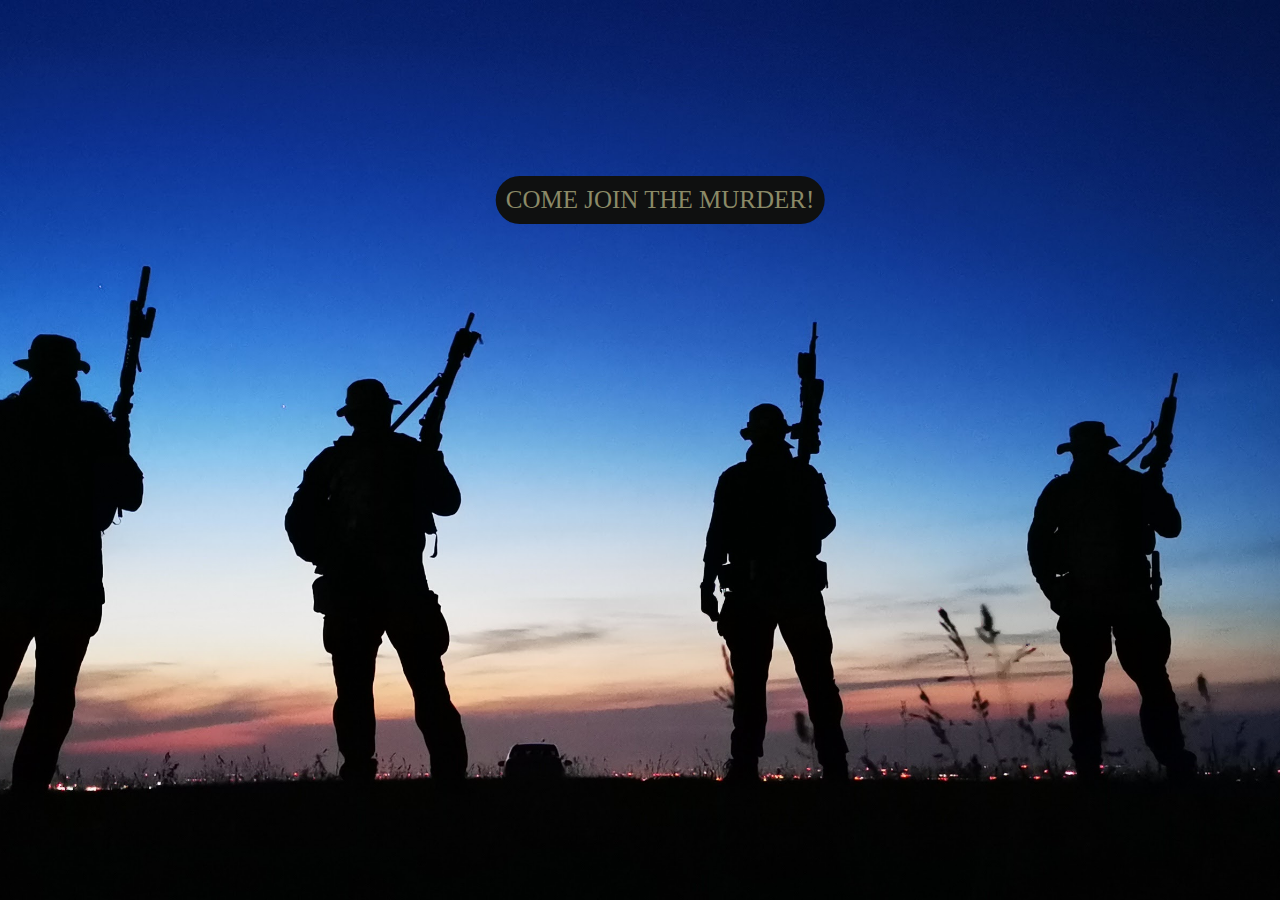
<file: index.html>
<!DOCTYPE html>
<html lang="en">
  <head>
    <meta charset="UTF-8" />
    <meta http-equiv="X-UA-Compatible" content="IE=edge" />
    <meta name="viewport" content="width=device-width, initial-scale=1.0" />
    <title>OAF 381</title>
    <link rel="stylesheet" href="style.css" />

    <script>
      const bodyScrollLock = (lock) => {
        const body = document.getElementsByTagName("body")[0];
        if (lock) {
          body.style.overflow = "hidden";
        } else {
          body.style.overflow = "auto";
        }
      };

      const hideIntro = () => {
        const intro = document.getElementsByClassName("intro")[0];
        intro.style.display = "none";
        bodyScrollLock(false);
      };
    </script>
  </head>
  <body>
    <div class="intro">
      <button class="intro-button" onclick="hideIntro()">
        COME JOIN THE MURDER!
      </button>
    </div>
    <div id="boxes">
      <div id="box1" class="Okto">
        <a href="./Petrovic.html">
          <!-- <h2><b>Octo</b></h2> -->
          <h2>FO#23</h2>
        </a>
      </div>
      <div id="box2" class="Smrtko">
        <a href="./Smrtko.html">
          <!-- <h2><b>Smrtko</b></h2> -->
          <h2>FO#04</h2>
        </a>
      </div>
      <div id="box3" class="Barac">
        <a href="./Barac.html">
          <!-- <h2><b>Iroquois</b></h2> -->
          <h2>FO#11</h2>
        </a>
      </div>
      <div id="box4" class="Petar">
        <a href="./Hammerhead.html">
          <!-- <h2><b>Hammerhead</b></h2> -->
          <h2>FO#05</h2>
        </a>
      </div>
      <div id="box5" class="Bulldog">
        <a href="./Bulldog.html">
          <!-- <h2><b>Bulldog</b></h2> -->
          <h2>FO#10</h2>
        </a>
      </div>
      <div id="box6" class="Coyote">
        <a href="./Coyote.html">
          <!-- <h2><b>Coyote</b></h2> -->
          <h2>FO#09</h2>
        </a>
      </div>
      <div id="box7" class="TEX">
        <a href="./TEX.html">
          <!-- <h2><b>TEX</b></h2> -->
          <h2>FO#99</h2>
        </a>
      </div>
      <div id="box8" class="Sledge">
        <a href="./Sledge.html">
          <!-- <h2><b>Sledge</b></h2> -->
          <h2>FO#07</h2>
        </a>
      </div>
      <div id="box9" class="Patriot">
        <a href="./Patriot.html">
          <!-- <h2><b>Patriot</b></h2> -->
          <h2>FO#66</h2>
        </a>
      </div>
      <div id="box10" class="Raven">
        <a href="./Raven.html">
          <!-- <h2><b>Raven</b></h2> -->
          <h2>FO#06</h2>
        </a>
      </div>
    </div>
    <div style="margin: 100px" class="Linkovi">
      <!-- <p> -->
      <a href="https://www.instagram.com/oaf.381/" target="_blank">
        <img
          src="./Slike/2119361_black white_circle_high quality_instagram_long shadow_icon.png"
          alt="INSTAGRAM"
          style="width: 50px; height: 50px"
        />
      </a>
      <!-- </p> -->
      <p>
        <b>
          <a href="mailto:oaf381@gmail.com">JOIN US</a>
        </b>
      </p>
    </div>
    <div class="iframe">
      <iframe
        width="100%"
        src="https://www.youtube.com/embed/X12i2P33sFw"
        title="YouTube video player"
        frameborder="0"
        allow="accelerometer; autoplay; clipboard-write; encrypted-media; gyroscope; picture-in-picture; web-share"
        allowfullscreen
      ></iframe>
    </div>
  </body>
</html>
</file>
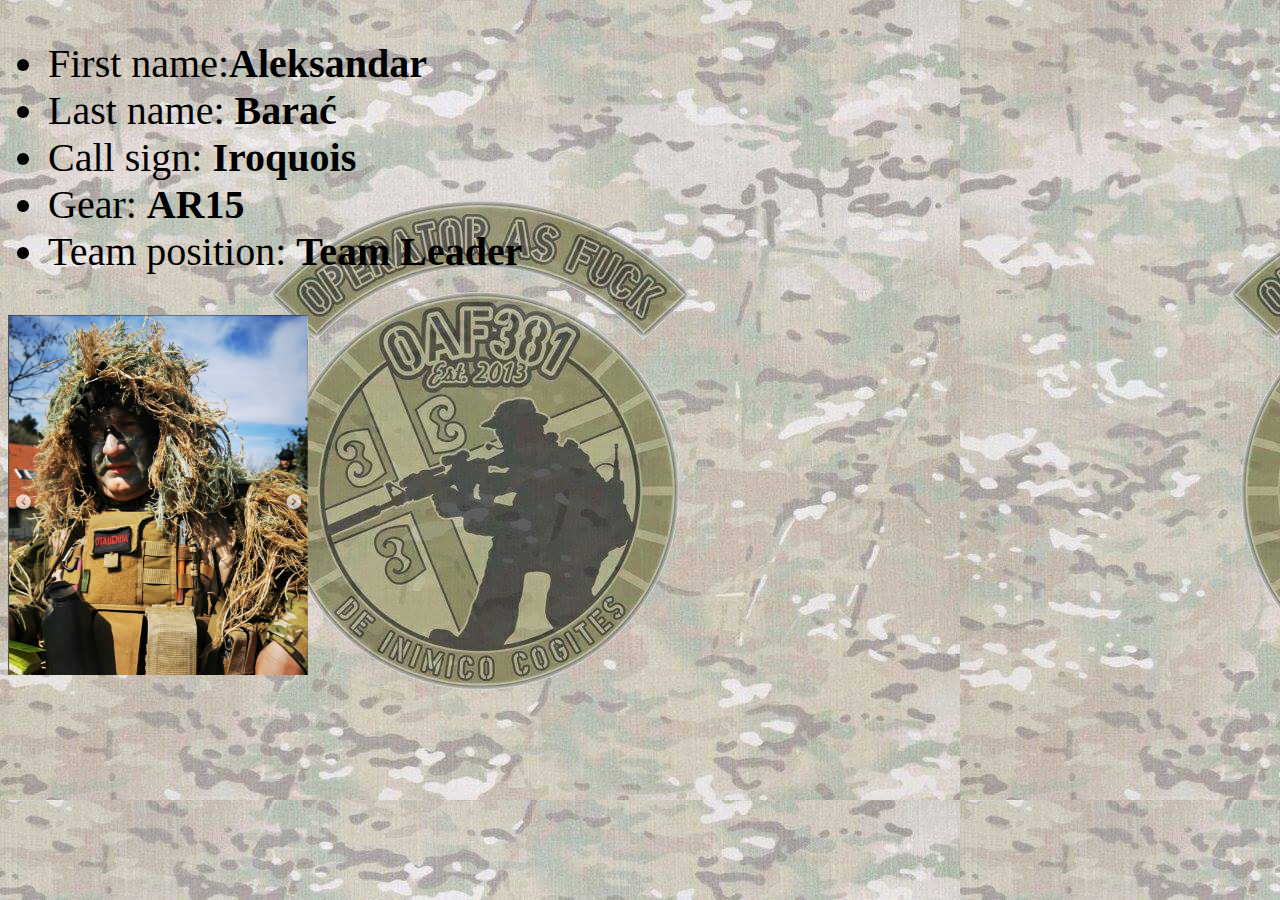
<file: Barac.html>
<!DOCTYPE html>
<html lang="en">
  <head>
    <meta charset="UTF-8" />
    <meta http-equiv="X-UA-Compatible" content="IE=edge" />
    <meta name="viewport" content="width=device-width, initial-scale=1.0" />
    <link rel="stylesheet" href="./template-style.css" />
    <title>Iroquois</title>
  </head>
  <body style="background-image: url(./Slike/pozadina\ amblem.JPG)">
    <div>
      <ul>
        <li>First name:<strong>Aleksandar</strong></li>
        <li>Last name: <strong>Barać</strong></li>
        <li>Call sign: <strong>Iroquois</strong></li>
        <li>Gear: <strong>AR15</strong></li>
        <li>Team position: <strong>Team Leader</strong></li>
      </ul>
      <img src="./Slike/barac profil.png" alt="Iroquois" width="300px" />
    </div>
  </body>
</html>
</file>
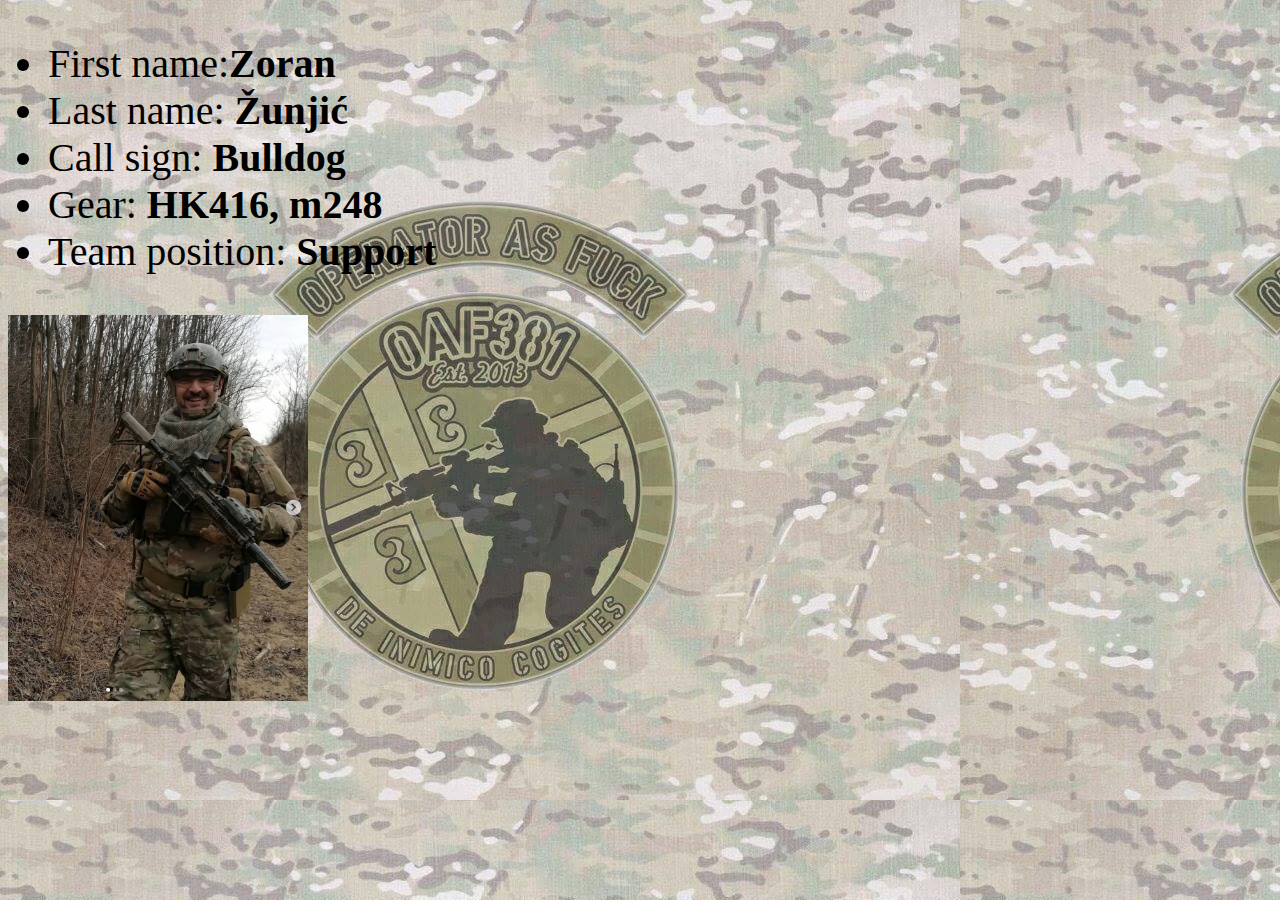
<file: Bulldog.html>
<!DOCTYPE html>
<html lang="en">
  <head>
    <meta charset="UTF-8" />
    <meta http-equiv="X-UA-Compatible" content="IE=edge" />
    <meta name="viewport" content="width=device-width, initial-scale=1.0" />
    <link rel="stylesheet" href="./template-style.css" />
    <title>Bulldog</title>
  </head>
  <body style="background-image: url(./Slike/pozadina\ amblem.JPG)">
    <div>
      <ul>
        <li>First name:<strong>Zoran</strong></li>
        <li>Last name: <strong>Žunjić</strong></li>
        <li>Call sign: <strong>Bulldog</strong></li>
        <li>Gear: <strong>HK416, m248</strong></li>
        <li>Team position: <strong>Support</strong></li>
      </ul>
      <img src="./Slike/zoki.png" alt="Bulldog" width="300px" />
    </div>
  </body>
</html>
</file>
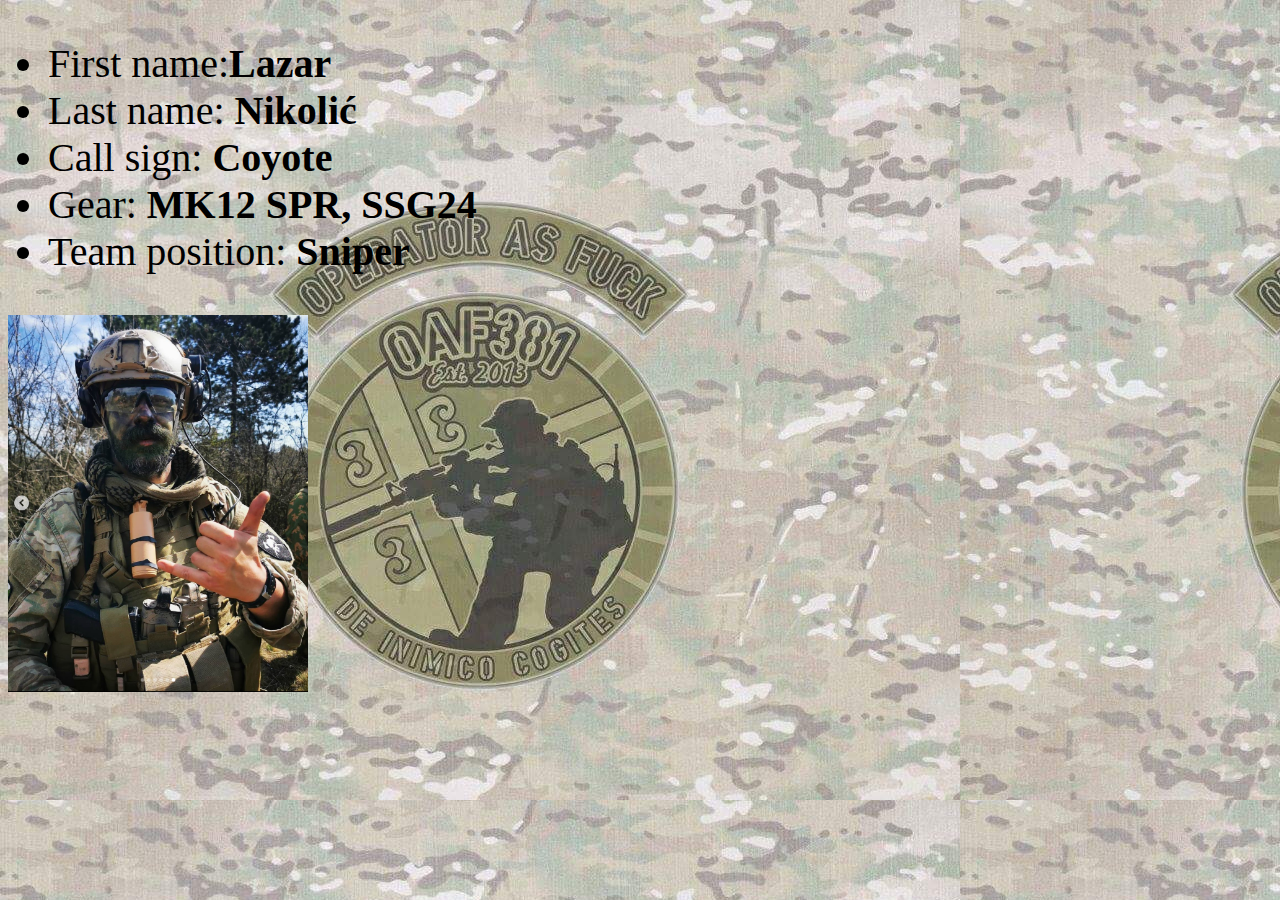
<file: Coyote.html>
<!DOCTYPE html>
<html lang="en">
  <head>
    <meta charset="UTF-8" />
    <meta http-equiv="X-UA-Compatible" content="IE=edge" />
    <meta name="viewport" content="width=device-width, initial-scale=1.0" />
    <link rel="stylesheet" href="./template-style.css" />
    <title>Coyote</title>
  </head>
  <body style="background-image: url(./Slike/pozadina\ amblem.JPG)">
    <div>
      <ul>
        <li>First name:<strong>Lazar</strong></li>
        <li>Last name: <strong>Nikolić</strong></li>
        <li>Call sign: <strong>Coyote</strong></li>
        <li>Gear: <strong>MK12 SPR, SSG24</strong></li>
        <li>Team position: <strong>Sniper</strong></li>
      </ul>
      <img src="./Slike/laza profil.png" alt="Coyote" width="300px" />
    </div>
  </body>
</html>
</file>
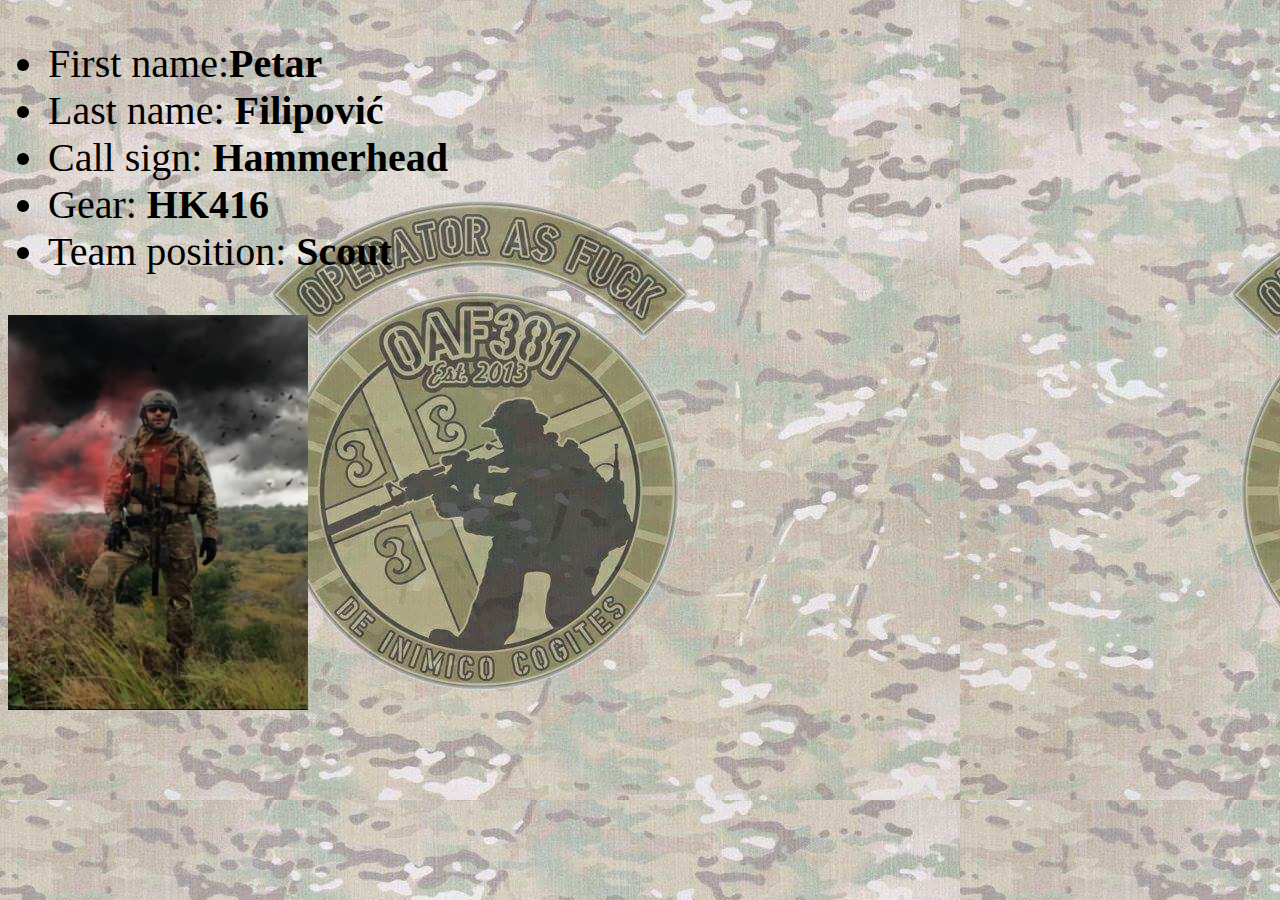
<file: Hammerhead.html>
<!DOCTYPE html>
<html lang="en">
  <head>
    <meta charset="UTF-8" />
    <meta http-equiv="X-UA-Compatible" content="IE=edge" />
    <meta name="viewport" content="width=device-width, initial-scale=1.0" />
    <link rel="stylesheet" href="./template-style.css" />
    <title>Hammerhead</title>
  </head>
  <body style="background-image: url(./Slike/pozadina\ amblem.JPG)">
    <div>
      <ul>
        <li>First name:<strong>Petar</strong></li>
        <li>Last name: <strong>Filipović</strong></li>
        <li>Call sign: <strong>Hammerhead</strong></li>
        <li>Gear: <strong>HK416</strong></li>
        <li>Team position: <strong>Scout</strong></li>
      </ul>
      <img src="./Slike/petar profil.png" alt="Hammerhead" width="300px" />
    </div>
  </body>
</html>
</file>
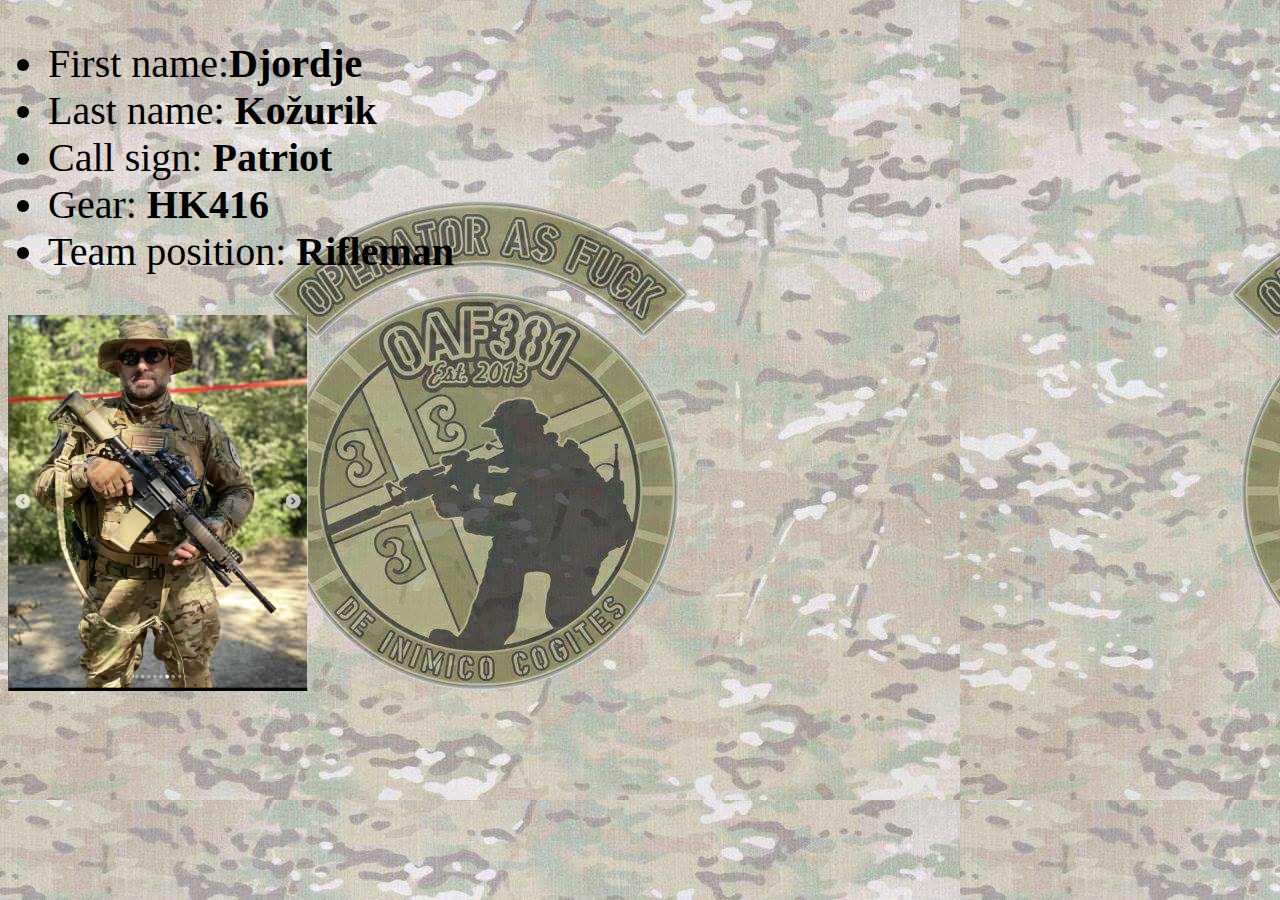
<file: Patriot.html>
<!DOCTYPE html>
<html lang="en">
  <head>
    <meta charset="UTF-8" />
    <meta http-equiv="X-UA-Compatible" content="IE=edge" />
    <meta name="viewport" content="width=device-width, initial-scale=1.0" />
    <link rel="stylesheet" href="./template-style.css" />
    <title>Patriot</title>
  </head>
  <body style="background-image: url(./Slike/pozadina\ amblem.JPG)">
    <div>
      <ul>
        <li>First name:<strong>Djordje</strong></li>
        <li>Last name: <strong>Kožurik</strong></li>
        <li>Call sign: <strong>Patriot</strong></li>
        <li>Gear: <strong>HK416</strong></li>
        <li>Team position: <strong>Rifleman</strong></li>
      </ul>
      <img src="./Slike/Djole.png" alt="Patriot" width="300px" />
    </div>
  </body>
</html>
</file>
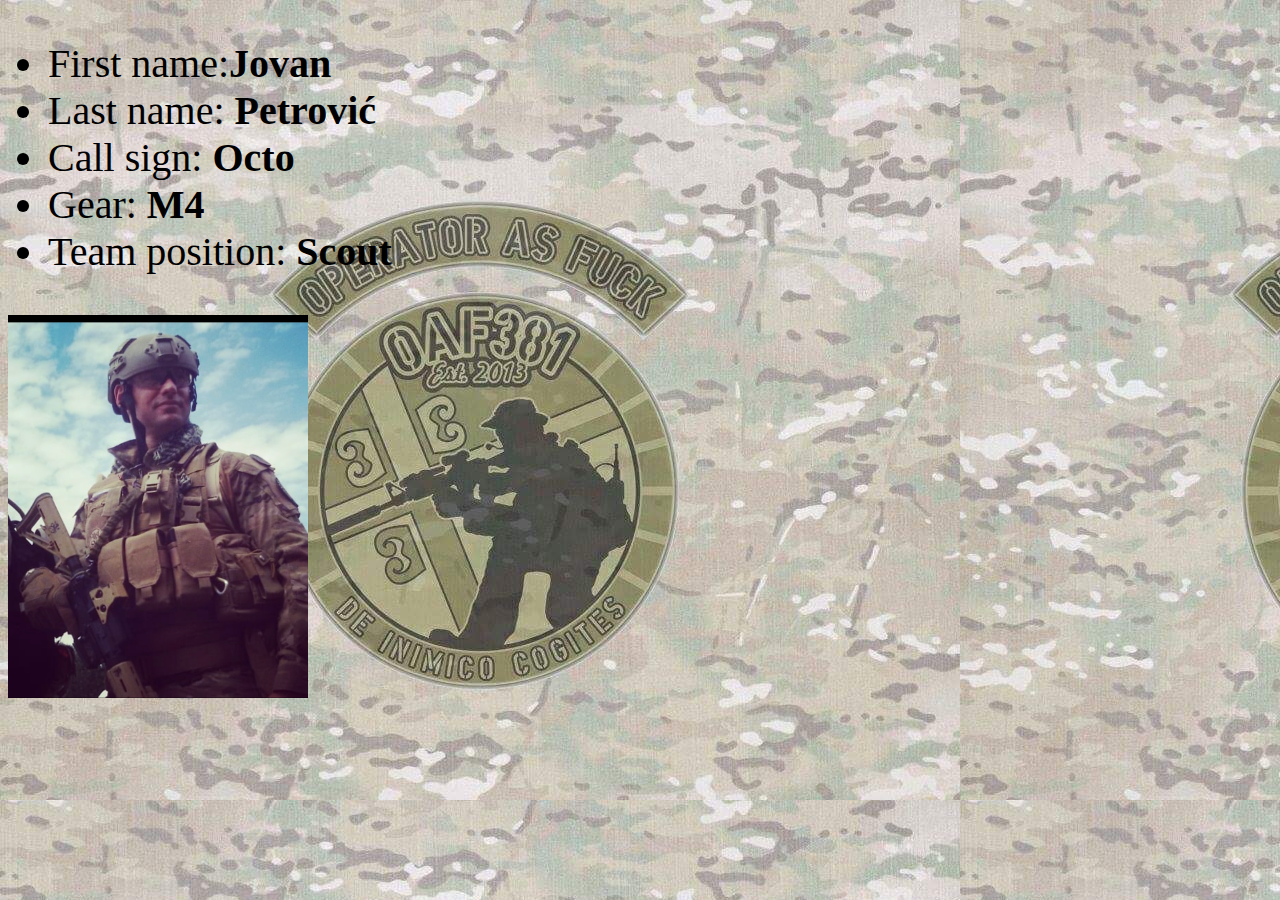
<file: Petrovic.html>
<!DOCTYPE html>
<html lang="en">
  <head>
    <meta charset="UTF-8" />
    <meta http-equiv="X-UA-Compatible" content="IE=edge" />
    <meta name="viewport" content="width=device-width, initial-scale=1.0" />
    <link rel="stylesheet" href="./template-style.css" />
    <title>Octo</title>
  </head>
  <body style="background-image: url(./Slike/pozadina\ amblem.JPG)">
    <div>
      <ul>
        <li>First name:<strong>Jovan</strong></li>
        <li>Last name: <strong>Petrović</strong></li>
        <li>Call sign: <strong>Octo</strong></li>
        <li>Gear: <strong>M4</strong></li>
        <li>Team position: <strong>Scout</strong></li>
      </ul>
      <img src="./Slike/octo profil.jpeg" alt="Octo" width="300px" />
    </div>
  </body>
</html>
</file>
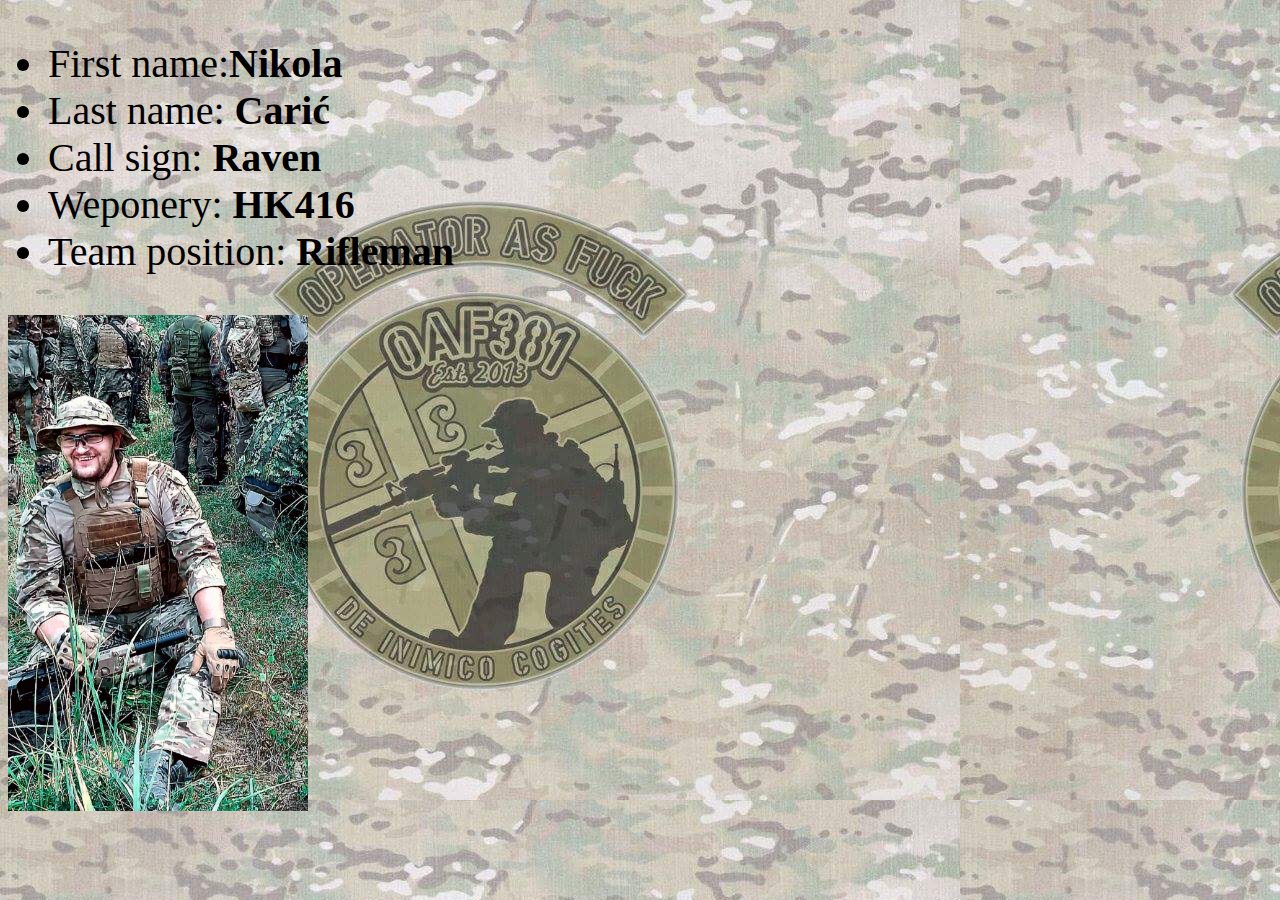
<file: Raven.html>
<!DOCTYPE html>
<html lang="en">
  <head>
    <meta charset="UTF-8" />
    <meta http-equiv="X-UA-Compatible" content="IE=edge" />
    <meta name="viewport" content="width=device-width, initial-scale=1.0" />
    <link rel="stylesheet" href="./template-style.css" />
    <title>Raven</title>
  </head>
  <body style="background-image: url(./Slike/pozadina\ amblem.JPG)">
    <div>
      <ul>
        <li>First name:<strong>Nikola</strong></li>
        <li>Last name: <strong>Carić</strong></li>
        <li>Call sign: <strong>Raven</strong></li>
        <li>Weponery: <strong>HK416</strong></li>
        <li>Team position: <strong>Rifleman</strong></li>
      </ul>
      <img src="./Slike/patriot profil.JPG" alt="Raven" width="300px" />
    </div>
  </body>
</html>
</file>
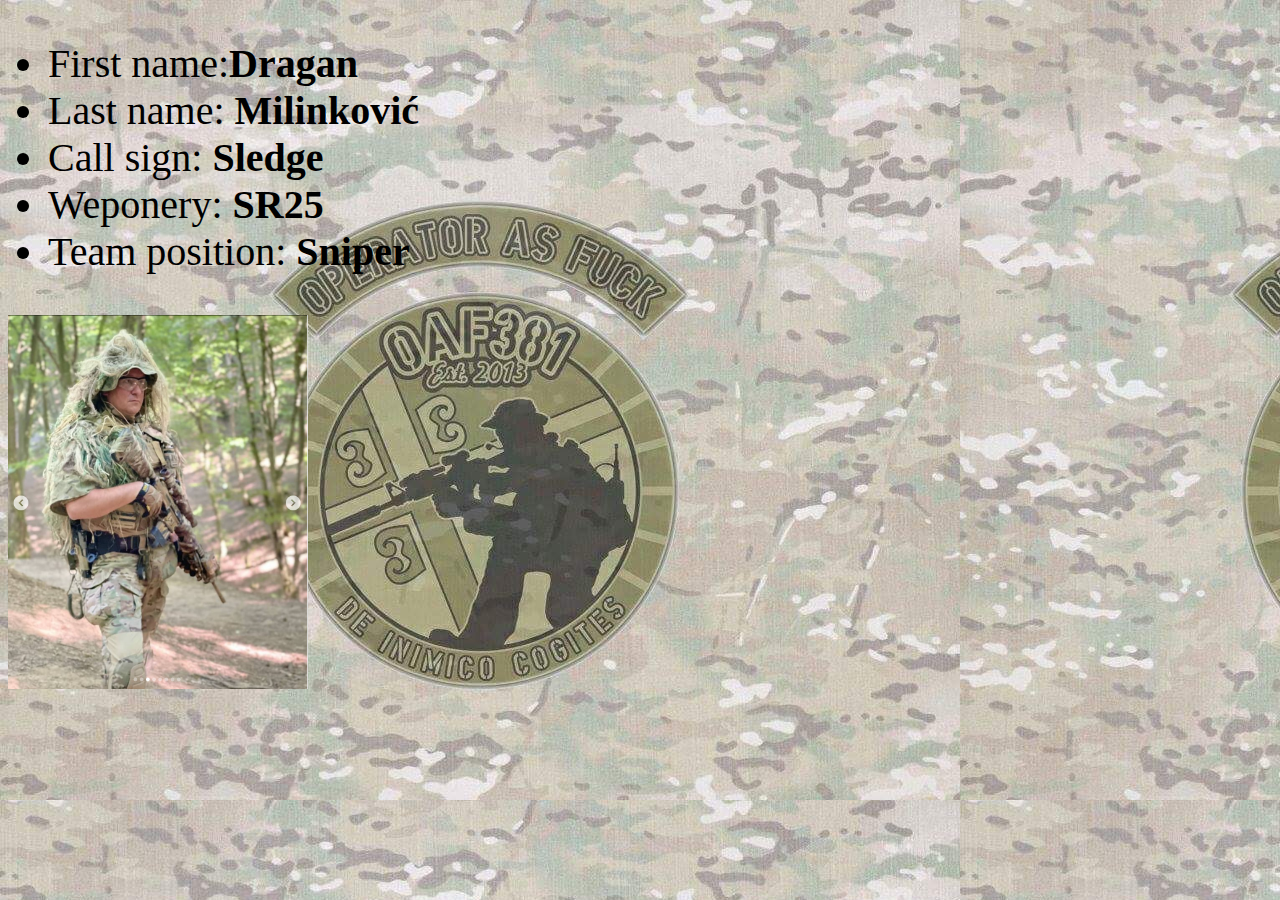
<file: Sledge.html>
<!DOCTYPE html>
<html lang="en">
  <head>
    <meta charset="UTF-8" />
    <meta http-equiv="X-UA-Compatible" content="IE=edge" />
    <meta name="viewport" content="width=device-width, initial-scale=1.0" />
    <link rel="stylesheet" href="./template-style.css" />
    <title>Sledge</title>
  </head>
  <body style="background-image: url(./Slike/pozadina\ amblem.JPG)">
    <div>
      <ul>
        <li>First name:<strong>Dragan</strong></li>
        <li>Last name: <strong>Milinković</strong></li>
        <li>Call sign: <strong>Sledge</strong></li>
        <li>Weponery: <strong>SR25</strong></li>
        <li>Team position: <strong>Sniper</strong></li>
      </ul>
      <img src="./Slike/sledge.png" alt="Sledge" width="300px" />
    </div>
  </body>
</html>
</file>
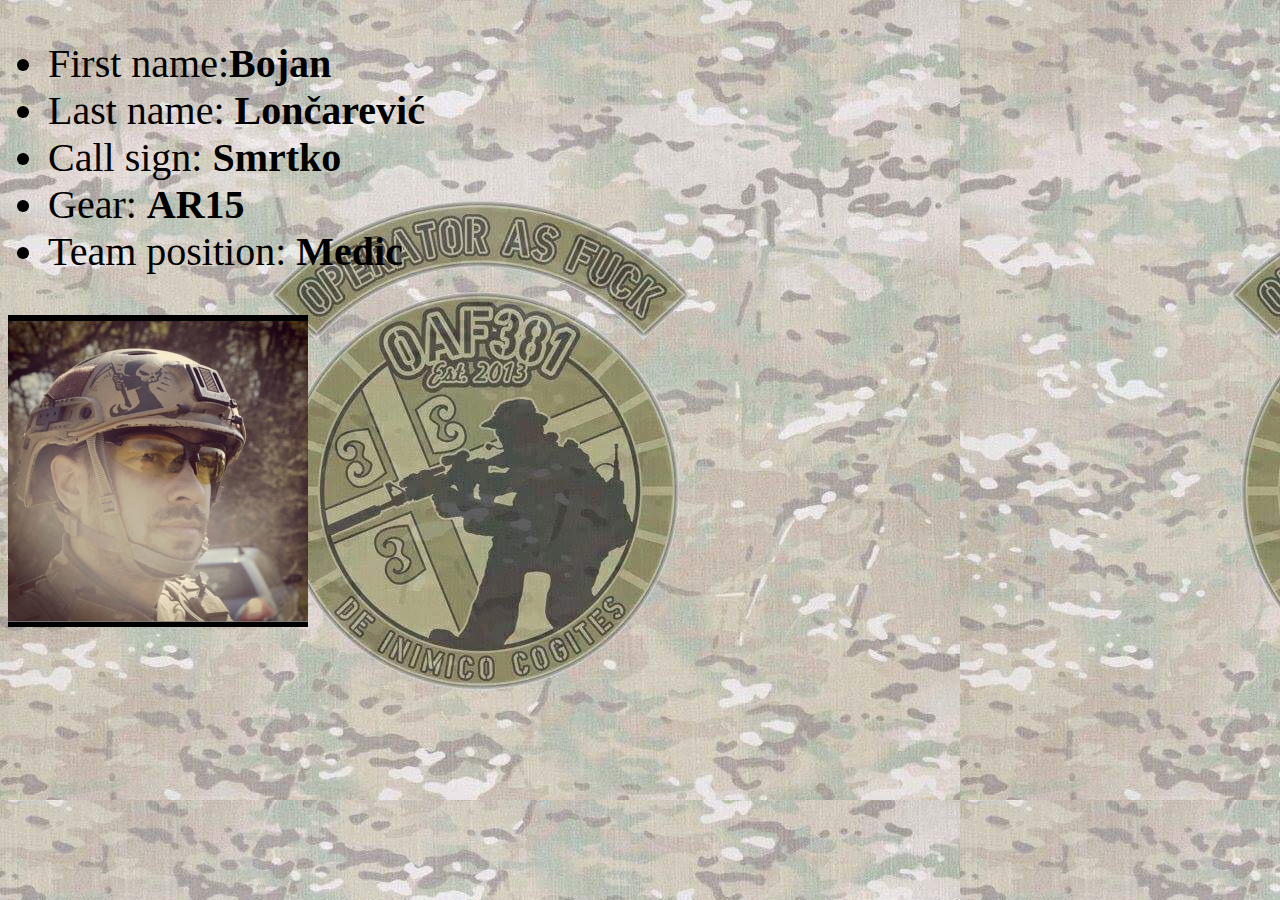
<file: Smrtko.html>
<!DOCTYPE html>
<html lang="en">
  <head>
    <meta charset="UTF-8" />
    <meta http-equiv="X-UA-Compatible" content="IE=edge" />
    <meta name="viewport" content="width=device-width, initial-scale=1.0" />
    <link rel="stylesheet" href="./template-style.css" />
    <title>Smrtko</title>
  </head>
  <body style="background-image: url(./Slike/pozadina\ amblem.JPG)">
    <div>
      <ul>
        <li>First name:<strong>Bojan</strong></li>
        <li>Last name: <strong>Lončarević</strong></li>
        <li>Call sign: <strong>Smrtko</strong></li>
        <li>Gear: <strong>AR15</strong></li>
        <li>Team position: <strong>Medic</strong></li>
      </ul>
      <img src="./Slike/smrtko profil.jpeg" alt="Smrtko" width="300px" />
    </div>
  </body>
</html>
</file>
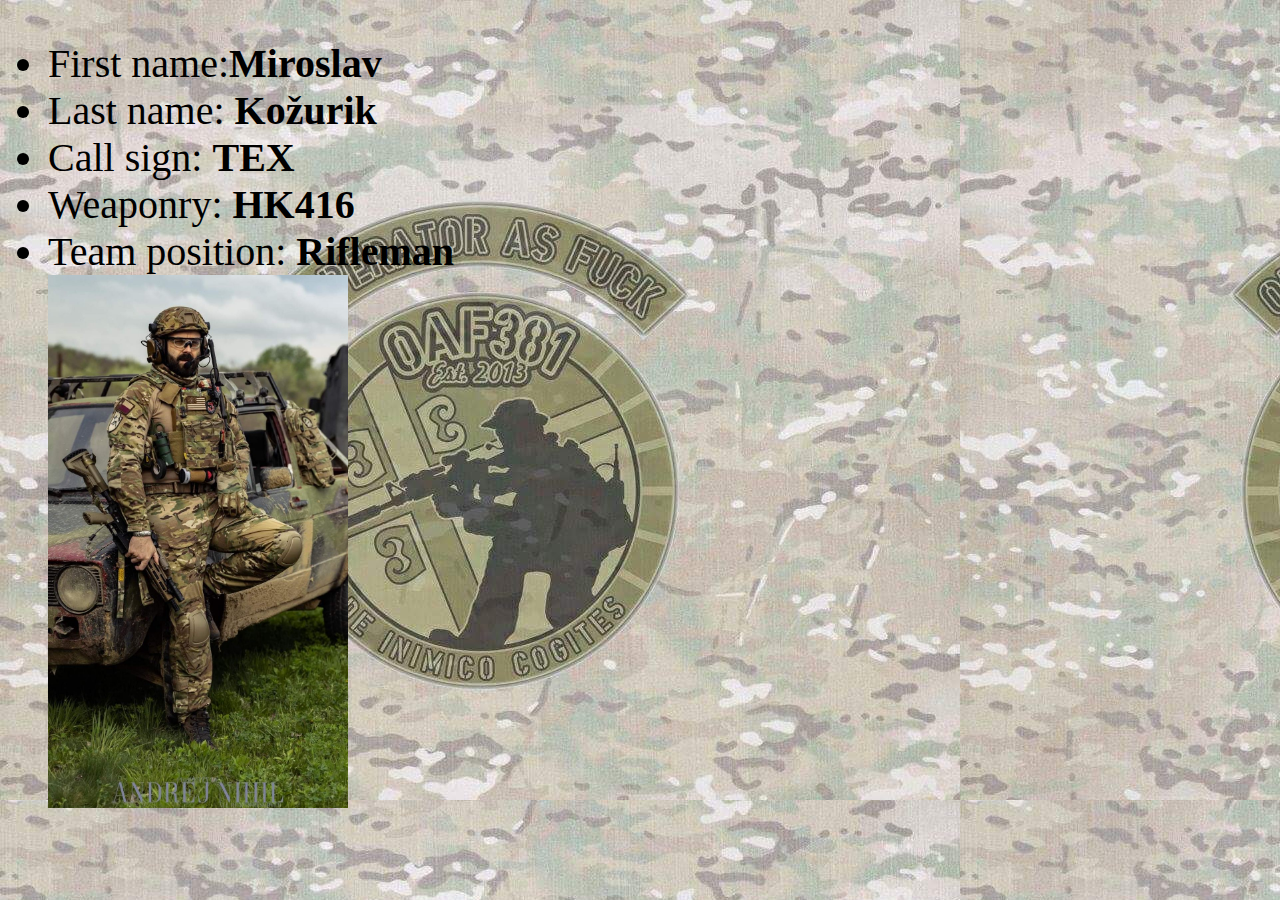
<file: TEX.html>
<!DOCTYPE html>
<html lang="en">
  <head>
    <meta charset="UTF-8" />
    <meta http-equiv="X-UA-Compatible" content="IE=edge" />
    <meta name="viewport" content="width=device-width, initial-scale=1.0" />
    <link rel="stylesheet" href="./template-style.css" />
    <title>TEX</title>
  </head>
  <body style="background-image: url(./Slike/pozadina\ amblem.JPG)">
    <div>
      <ul>
        <li>First name:<strong>Miroslav</strong></li>
        <li>Last name: <strong>Kožurik</strong></li>
        <li>Call sign: <strong>TEX</strong></li>
        <li>Weaponry: <strong>HK416</strong></li>
        <li>Team position: <strong>Rifleman</strong></li>
        <img src="./Slike/Miroslav.JPG" alt="TEX" width="300px" />
      </ul>
    </div>
  </body>
</html>
</file>
<file: style.css>
.Smrtko,
.Barac,
.Coyote,
.Patriot,
.Okto,
.Petar,
.Bulldog,
.Raven,
.TEX,
.Sledge {
  background-color: #00ffff00;
  border-style: solid;
  border-radius: 20px;
  text-align: center;
  text-decoration: double;
  transition: transform 0.5s;
  border-width: 5px;
  border-color: #101011;
  background: rgba(77, 77, 156, 0.382);
  width: 25%;
  background-size: 100%;
  background-position: center;
  background-repeat: no-repeat;
}

.Smrtko:hover {
  background-image: url(./Slike/IMG_9377.JPG);
  transform: scale(1.4);
}

.Barac:hover {
  background-image: url(./Slike/IMG_6057.jpg);
  transform: scale(1.4);
}

.Okto:hover {
  background-image: url(./Slike/IMG_6055.jpg);
  transform: scale(1.4);
}

.Petar:hover {
  background-image: url(./Slike/IMG_6058.jpg);
  transform: scale(1.4);
}

.Coyote:hover {
  background-image: url(./Slike/coyote.jpg);
  transform: scale(1.4);
}
.Bulldog:hover {
  background-image: url(./Slike/bulldog.JPG);
  transform: scale(1.4);
}
.TEX:hover {
  background-image: url(./Slike/TEX.JPG);
  transform: scale(1.4);
}

.Patriot:hover {
  background-image: url(./Slike/patriot.JPG);
  transform: scale(1.4);
}

.Raven:hover {
  background-image: url(./Slike/raven.JPG);
  transform: scale(1.4);
}

.Sledge:hover {
  background-image: url(./Slike/Sledge.JPG);
  transform: scale(1.4);
}

h2 {
  text-shadow: 1px 1px 1px #ef8c1b;
  font-size: 30px;
  color: #2a2a2a;
  text-decoration: underline;
}

#boxes {
  border-width: 5px;
  border-color: #101011;
  display: flex;
  gap: 15px;
  padding: 10px;
  margin: 0 auto;
}

p {
  font-size: 30px;
  color: #ef8c1b;
}

button {
  color: #8b8a67;
  margin: 40px;
  padding: 30px;
  border-radius: 40px;
  border-color: #8b8a67;
  background-color: rgb(28, 29, 29);
}

.dugme {
  text-align: center;
}

body {
  overflow: hidden;
  margin: 0;
  position: relative;
  background-position: center;
  background-repeat: no-repeat;
  background-size: 100%;
  background-image: url(./Slike/IMG_8422.JPG);
  min-height: 100vh;
}

a:link {
  text-decoration: none;
  color: #ef8c1b;
}

a:visited {
  text-decoration: line-through;
  color: unset;
}

a:hover {
  text-decoration: overline underline;
  color: #ef8c1b;
}

a:active {
  text-decoration: underline;
}
.Linkovi {
  text-align: center;
  color: #ef8c1b;
}

/* Intro */

.intro {
  position: absolute;
  top: 0;
  bottom: 0;
  left: 0;
  right: 0;
  background-image: url(./Slike/intro\ slika.jpg);
  background-position: center;
  background-repeat: no-repeat;
  background-size: cover;
  z-index: 2;
}

.intro-button {
  cursor: pointer;
  position: absolute;
  font-family: Cambria, Cochin, Georgia, Times, "Times New Roman", serif;
  background-color: rgb(15, 16, 16);
  border: 3px;
  margin: 20px;
  transform: translate(-50%, -50%);
  top: 20%;
  left: 50%;
  font-size: 25px;
  padding: 10px 10px;
  text-align: center;
}

.iframe {
  width: 300px;
}

@media screen and (max-width: 480px) {
  body {
    background-position: 26%;
    background-size: cover;
    margin: 0;
  }

  #boxes {
    flex-wrap: wrap;
  }

  h2 {
    font-size: 24px;
  }

  .intro {
    width: 100vw;
    height: 100vh;
    right: unset;
    bottom: unset;
  }

  .iframe {
    width: 100%;
  }

  .intro-button {
    padding: 22px;
  }

  .Smrtko {
    background-image: url(./Slike/IMG_9377.JPG);
  }

  .Barac {
    background-image: url(./Slike/IMG_6057.jpg);
  }

  .Okto {
    background-image: url(./Slike/IMG_6055.jpg);
  }

  .Petar {
    background-image: url(./Slike/IMG_6058.jpg);
  }

  .Coyote {
    background-image: url(./Slike/coyote.jpg);
  }

  .Bulldog {
    background-image: url(./Slike/bulldog.JPG);
  }

  .TEX {
    background-image: url(./Slike/TEX.JPG);
  }

  .Patriot {
    background-image: url(./Slike/patriot.JPG);
  }

  .Raven {
    background-image: url(./Slike/raven.JPG);
  }

  .Sledge {
    background-image: url(./Slike/Sledge.JPG);
  }
}
</file>
<file: template-style.css>
body {
  font-size: 40px;
  background-repeat: no-repeat;
  background-position: top;
  background-size: cover;
  background: fixed;
}

@media screen and (max-width: 480px) {
  body {
    margin: 0;
  }
  img {
    margin: 0 auto;
    display: block;
  }
}
</file>
